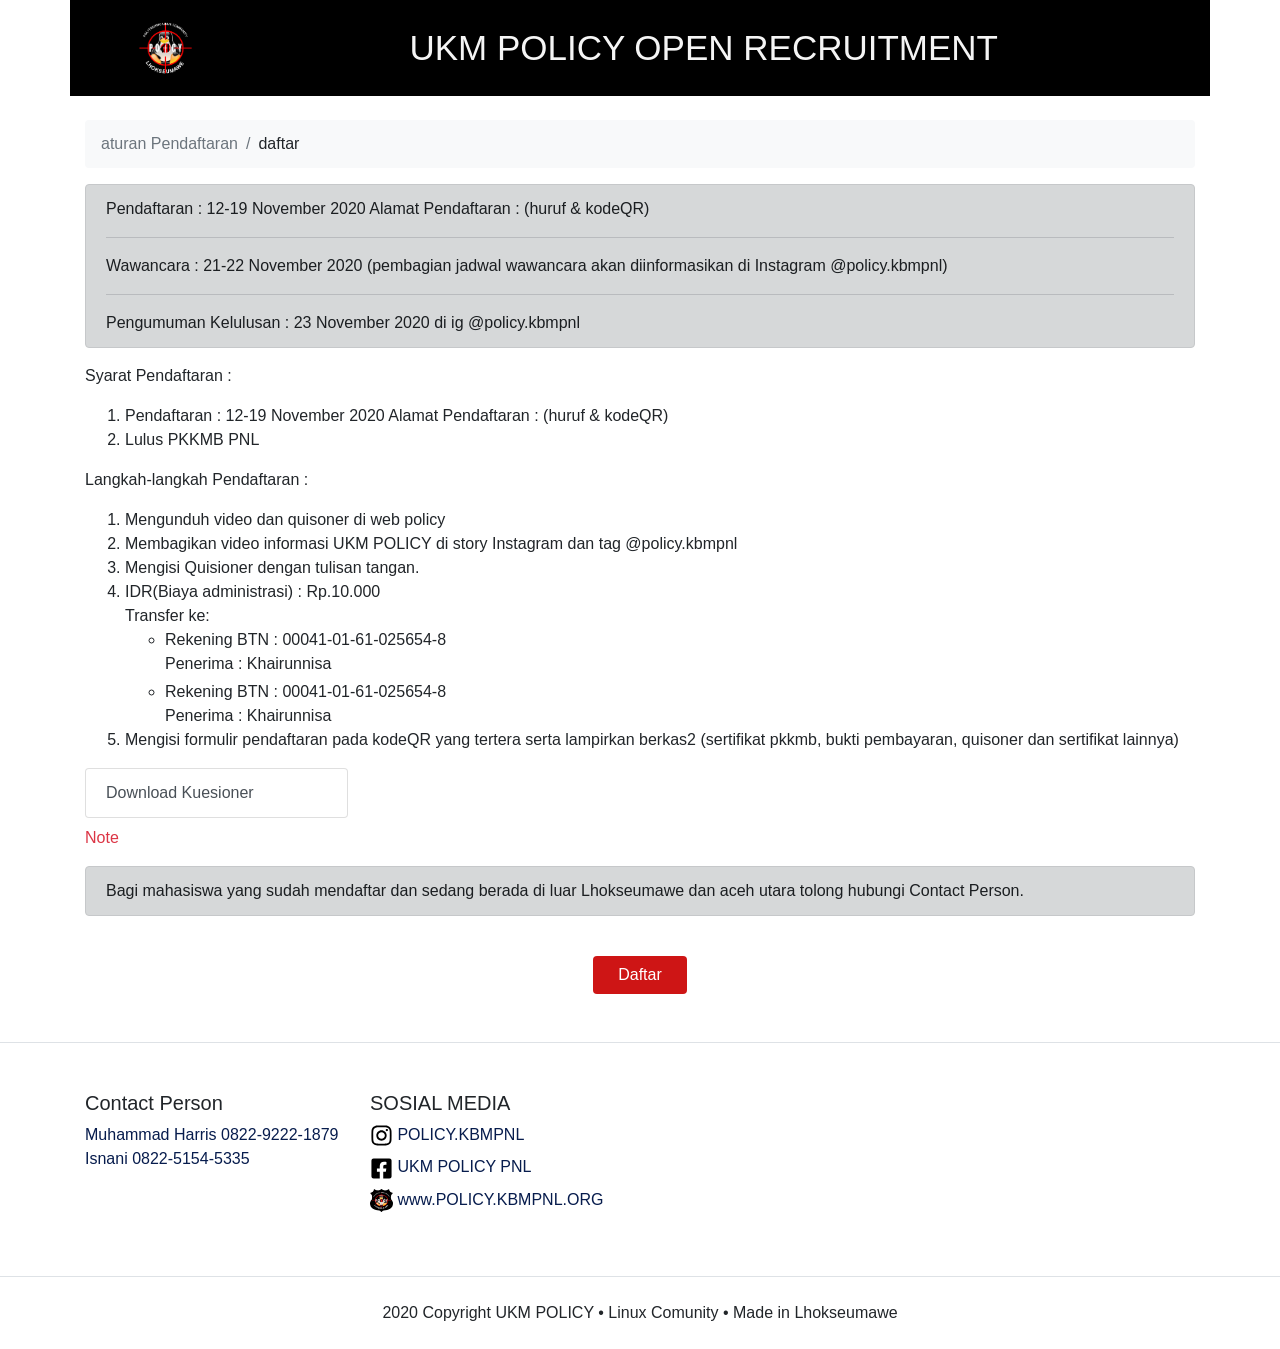
<file: public/or/index.html>
<!DOCTYPE html>
<html lang="en">

<head>
    <meta charset="UTF-8">
    <meta name="viewport" content="width=device-width, initial-scale=1.0">
    <title>Document</title>
    <link rel="stylesheet" href="frontend/libraries/bootstrap/css/bootstrap.min.css">
    <link rel="stylesheet" href="frontend/styles/main.css">
</head>

<body>
    <div class="container">
        <nav class="row navbar navbar-expand-lg navbar-light ">
            <div class="navbar-nav pl-5 mr-auto mr-sm-auto mr-lg-0 mr-md-auto d-sm-flex">
                <a href="index.html" class="navbar-brand">
                    <img src="frontend/img/policy.png">
                </a>
            </div>
            <ul class="navbar-nav ml-auto mr-auto d-none d-lg-block">
                <li>
                    <span>
                        UKM POLICY OPEN RECRUITMENT
                    </span>
                </li>
            </ul>
        </nav>
        <nav aria-label="breadcrumb" class="mt-4">
            <ol class="breadcrumb bg-light">
                <li class="breadcrumb-item active">aturan Pendaftaran</li>
                <li class="breadcrumb-item">daftar</li>
            </ol>
        </nav>
    </div>

    <main>
        <div class="container">
            <div class="alert alert-dark" role="alert">
                <p>Pendaftaran : 12-19 November 2020
                    Alamat Pendaftaran : (huruf & kodeQR)</p>
                <hr>
                <p class="mb-0">Wawancara : 21-22 November 2020 (pembagian jadwal wawancara akan diinformasikan di
                    Instagram @policy.kbmpnl)</p>
                <hr>
                <p class="mb-0">Pengumuman Kelulusan : 23 November 2020 di ig @policy.kbmpnl</p>
            </div>
            <div class="mb-0 mt-auto">
                <p>Syarat Pendaftaran :</p>
                <ol>
                    <li>Pendaftaran : 12-19 November 2020 Alamat Pendaftaran : (huruf & kodeQR)</li>
                    <li>Lulus PKKMB PNL</li>
                </ol>
            </div>
            <div class="mb-0 mt-auto">
                <p class="text-">Langkah-langkah Pendaftaran :</p>
                <ol>
                    <li>Mengunduh video dan quisoner di web policy</li>
                    <li>Membagikan video informasi UKM POLICY di story Instagram dan tag @policy.kbmpnl</li>
                    <li>Mengisi Quisioner dengan tulisan tangan.</li>
                    <li>
                        IDR(Biaya administrasi) : Rp.10.000 <br>
                        Transfer ke:
                        <ul>
                            <li>Rekening BTN : 00041-01-61-025654-8 <br>
                                Penerima : Khairunnisa</li>
                            <li class="mt-1">Rekening BTN : 00041-01-61-025654-8 <br>
                                Penerima : Khairunnisa</li>
                        </ul>
                    </li>
                    <li>Mengisi formulir pendaftaran pada kodeQR yang tertera serta lampirkan berkas2 (sertifikat pkkmb,
                        bukti pembayaran, quisoner dan sertifikat lainnya)</li>
                </ol>
            </div>
            <div class="mb-2">
                <div class="list-group col-lg-3">
                    <a href="#" class="list-group-item list-group-item-action">
                        Download Kuesioner
                    </a>
                </div>
            </div>
            <div class="mb-0 mt-auto">
                <p class="text-danger">Note</p>
                <div class="alert alert-dark" role="alert">
                    Bagi mahasiswa yang sudah mendaftar dan sedang berada di luar Lhokseumawe dan aceh utara tolong
                    hubungi Contact Person.
                </div>
            </div>

            <div class="text-center">
                <a href="#" class="btn btn-get-started px-4 mt-4">Daftar</a>
            </div>
        </div>

    </main>

    <!-- footer -->
    <footer class="section-footer mt-5 mb-4 border-top">
        <div class="container pt-5 pb-5">
            <div class="row justify-content-center">
                <div class="col-12">
                    <div class="row">
                        <div class="col-12 col-lg-3">
                            <h5>Contact Person</h5>
                            <ul class="list-unstyled">
                                <li><a href="https://wa.me/082292221879">Muhammad Harris 0822-9222-1879</a></li>
                                <li><a href="https://wa.me/082251545335">Isnani 0822-5154-5335</a></li>
                            </ul>
                        </div>
                        <div class="col-12 col-lg-3">
                            <h5>SOSIAL MEDIA</h5>
                            <ul class="list-unstyled">
                                <li>
                                    <a href="https://www.instagram.com/policy.kbmpnl/">
                                        <img src="frontend/img/instagram-brands.svg" width="23px" height="23px">
                                        POLICY.KBMPNL
                                    </a>
                                </li>
                                <li class="mt-2">
                                    <a href="https://www.facebook.com/groups/900999129974881">
                                        <img src="frontend/img/facebook-square-brands.svg" width="23px" height="23px">
                                        UKM POLICY PNL
                                    </a>
                                </li>
                                <li class="mt-2">
                                    <a href="www.POLICY.KBMPNL.ORG">
                                        <img src="frontend/img/policy.png" width="23px" height="23px">
                                        www.POLICY.KBMPNL.ORG
                                    </a>
                                </li>
                        </div>
                    </div>
                </div>
            </div>
        </div>
        <div class="container-fluid">
            <div class="row border-top justify-content-center align-items-center pt-4">
                <div class="col-auto text-gray-500 font-weight-light">
                    2020 Copyright UKM POLICY • Linux Comunity • Made in Lhokseumawe
                </div>
            </div>
        </div>
    </footer>


    <script src="frontend/libraries/bootstrap/js/bootstrap.min.js"></script>
    <!-- <script src="frontend/libraries/jquery/jquery-3.5.1.min.js"></script> -->
</body>

</html>
</file>
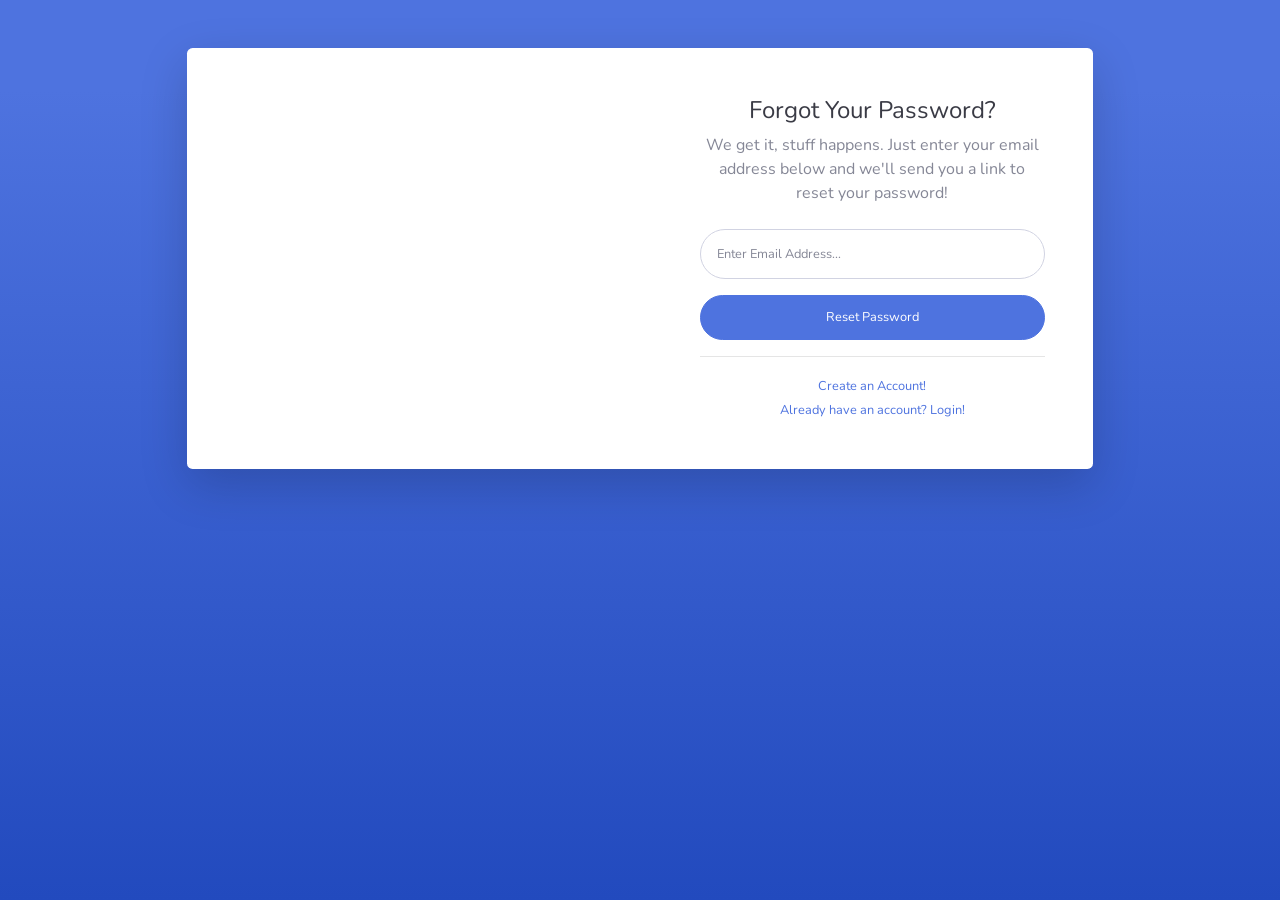
<file: public/backend/forgot-password.html>
<!DOCTYPE html>
<html lang="en">

<head>

  <meta charset="utf-8">
  <meta http-equiv="X-UA-Compatible" content="IE=edge">
  <meta name="viewport" content="width=device-width, initial-scale=1, shrink-to-fit=no">
  <meta name="description" content="">
  <meta name="author" content="">

  <title>SB Admin 2 - Forgot Password</title>

  <!-- Custom fonts for this template-->
  <link href="vendor/fontawesome-free/css/all.min.css" rel="stylesheet" type="text/css">
  <link href="https://fonts.googleapis.com/css?family=Nunito:200,200i,300,300i,400,400i,600,600i,700,700i,800,800i,900,900i" rel="stylesheet">

  <!-- Custom styles for this template-->
  <link href="css/sb-admin-2.min.css" rel="stylesheet">

</head>

<body class="bg-gradient-primary">

  <div class="container">

    <!-- Outer Row -->
    <div class="row justify-content-center">

      <div class="col-xl-10 col-lg-12 col-md-9">

        <div class="card o-hidden border-0 shadow-lg my-5">
          <div class="card-body p-0">
            <!-- Nested Row within Card Body -->
            <div class="row">
              <div class="col-lg-6 d-none d-lg-block bg-password-image"></div>
              <div class="col-lg-6">
                <div class="p-5">
                  <div class="text-center">
                    <h1 class="h4 text-gray-900 mb-2">Forgot Your Password?</h1>
                    <p class="mb-4">We get it, stuff happens. Just enter your email address below and we'll send you a link to reset your password!</p>
                  </div>
                  <form class="user">
                    <div class="form-group">
                      <input type="email" class="form-control form-control-user" id="exampleInputEmail" aria-describedby="emailHelp" placeholder="Enter Email Address...">
                    </div>
                    <a href="login.html" class="btn btn-primary btn-user btn-block">
                      Reset Password
                    </a>
                  </form>
                  <hr>
                  <div class="text-center">
                    <a class="small" href="register.html">Create an Account!</a>
                  </div>
                  <div class="text-center">
                    <a class="small" href="login.html">Already have an account? Login!</a>
                  </div>
                </div>
              </div>
            </div>
          </div>
        </div>

      </div>

    </div>

  </div>

  <!-- Bootstrap core JavaScript-->
  <script src="vendor/jquery/jquery.min.js"></script>
  <script src="vendor/bootstrap/js/bootstrap.bundle.min.js"></script>

  <!-- Core plugin JavaScript-->
  <script src="vendor/jquery-easing/jquery.easing.min.js"></script>

  <!-- Custom scripts for all pages-->
  <script src="js/sb-admin-2.min.js"></script>

</body>

</html>
</file>
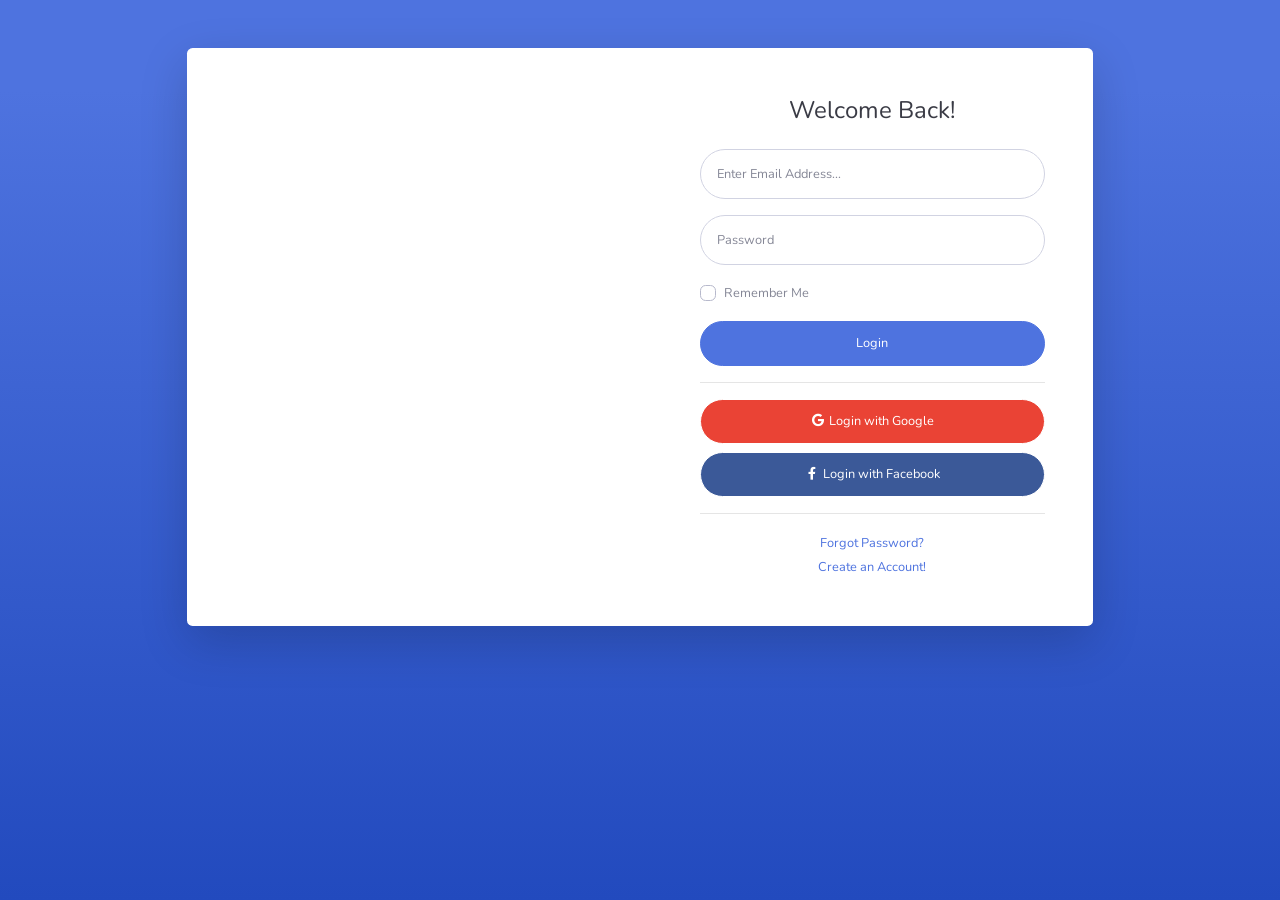
<file: public/backend/login.html>
<!DOCTYPE html>
<html lang="en">

<head>

  <meta charset="utf-8">
  <meta http-equiv="X-UA-Compatible" content="IE=edge">
  <meta name="viewport" content="width=device-width, initial-scale=1, shrink-to-fit=no">
  <meta name="description" content="">
  <meta name="author" content="">

  <title>SB Admin 2 - Login</title>

  <!-- Custom fonts for this template-->
  <link href="vendor/fontawesome-free/css/all.min.css" rel="stylesheet" type="text/css">
  <link href="https://fonts.googleapis.com/css?family=Nunito:200,200i,300,300i,400,400i,600,600i,700,700i,800,800i,900,900i" rel="stylesheet">

  <!-- Custom styles for this template-->
  <link href="css/sb-admin-2.min.css" rel="stylesheet">

</head>

<body class="bg-gradient-primary">

  <div class="container">

    <!-- Outer Row -->
    <div class="row justify-content-center">

      <div class="col-xl-10 col-lg-12 col-md-9">

        <div class="card o-hidden border-0 shadow-lg my-5">
          <div class="card-body p-0">
            <!-- Nested Row within Card Body -->
            <div class="row">
              <div class="col-lg-6 d-none d-lg-block bg-login-image"></div>
              <div class="col-lg-6">
                <div class="p-5">
                  <div class="text-center">
                    <h1 class="h4 text-gray-900 mb-4">Welcome Back!</h1>
                  </div>
                  <form class="user">
                    <div class="form-group">
                      <input type="email" class="form-control form-control-user" id="exampleInputEmail" aria-describedby="emailHelp" placeholder="Enter Email Address...">
                    </div>
                    <div class="form-group">
                      <input type="password" class="form-control form-control-user" id="exampleInputPassword" placeholder="Password">
                    </div>
                    <div class="form-group">
                      <div class="custom-control custom-checkbox small">
                        <input type="checkbox" class="custom-control-input" id="customCheck">
                        <label class="custom-control-label" for="customCheck">Remember Me</label>
                      </div>
                    </div>
                    <a href="index.html" class="btn btn-primary btn-user btn-block">
                      Login
                    </a>
                    <hr>
                    <a href="index.html" class="btn btn-google btn-user btn-block">
                      <i class="fab fa-google fa-fw"></i> Login with Google
                    </a>
                    <a href="index.html" class="btn btn-facebook btn-user btn-block">
                      <i class="fab fa-facebook-f fa-fw"></i> Login with Facebook
                    </a>
                  </form>
                  <hr>
                  <div class="text-center">
                    <a class="small" href="forgot-password.html">Forgot Password?</a>
                  </div>
                  <div class="text-center">
                    <a class="small" href="register.html">Create an Account!</a>
                  </div>
                </div>
              </div>
            </div>
          </div>
        </div>

      </div>

    </div>

  </div>

  <!-- Bootstrap core JavaScript-->
  <script src="vendor/jquery/jquery.min.js"></script>
  <script src="vendor/bootstrap/js/bootstrap.bundle.min.js"></script>

  <!-- Core plugin JavaScript-->
  <script src="vendor/jquery-easing/jquery.easing.min.js"></script>

  <!-- Custom scripts for all pages-->
  <script src="js/sb-admin-2.min.js"></script>

</body>

</html>
</file>
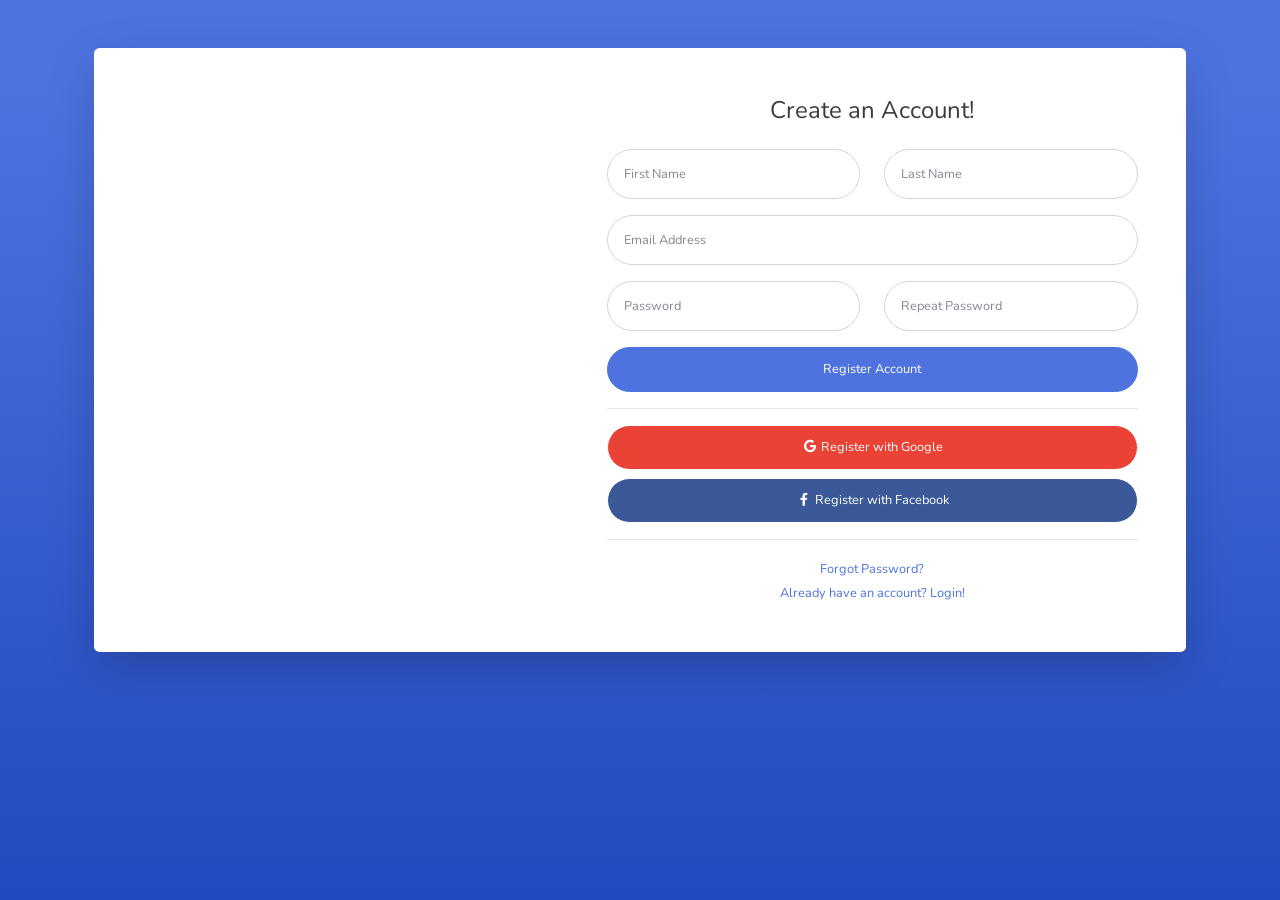
<file: public/backend/register.html>
<!DOCTYPE html>
<html lang="en">

<head>

  <meta charset="utf-8">
  <meta http-equiv="X-UA-Compatible" content="IE=edge">
  <meta name="viewport" content="width=device-width, initial-scale=1, shrink-to-fit=no">
  <meta name="description" content="">
  <meta name="author" content="">

  <title>SB Admin 2 - Register</title>

  <!-- Custom fonts for this template-->
  <link href="vendor/fontawesome-free/css/all.min.css" rel="stylesheet" type="text/css">
  <link href="https://fonts.googleapis.com/css?family=Nunito:200,200i,300,300i,400,400i,600,600i,700,700i,800,800i,900,900i" rel="stylesheet">

  <!-- Custom styles for this template-->
  <link href="css/sb-admin-2.min.css" rel="stylesheet">

</head>

<body class="bg-gradient-primary">

  <div class="container">

    <div class="card o-hidden border-0 shadow-lg my-5">
      <div class="card-body p-0">
        <!-- Nested Row within Card Body -->
        <div class="row">
          <div class="col-lg-5 d-none d-lg-block bg-register-image"></div>
          <div class="col-lg-7">
            <div class="p-5">
              <div class="text-center">
                <h1 class="h4 text-gray-900 mb-4">Create an Account!</h1>
              </div>
              <form class="user">
                <div class="form-group row">
                  <div class="col-sm-6 mb-3 mb-sm-0">
                    <input type="text" class="form-control form-control-user" id="exampleFirstName" placeholder="First Name">
                  </div>
                  <div class="col-sm-6">
                    <input type="text" class="form-control form-control-user" id="exampleLastName" placeholder="Last Name">
                  </div>
                </div>
                <div class="form-group">
                  <input type="email" class="form-control form-control-user" id="exampleInputEmail" placeholder="Email Address">
                </div>
                <div class="form-group row">
                  <div class="col-sm-6 mb-3 mb-sm-0">
                    <input type="password" class="form-control form-control-user" id="exampleInputPassword" placeholder="Password">
                  </div>
                  <div class="col-sm-6">
                    <input type="password" class="form-control form-control-user" id="exampleRepeatPassword" placeholder="Repeat Password">
                  </div>
                </div>
                <a href="login.html" class="btn btn-primary btn-user btn-block">
                  Register Account
                </a>
                <hr>
                <a href="index.html" class="btn btn-google btn-user btn-block">
                  <i class="fab fa-google fa-fw"></i> Register with Google
                </a>
                <a href="index.html" class="btn btn-facebook btn-user btn-block">
                  <i class="fab fa-facebook-f fa-fw"></i> Register with Facebook
                </a>
              </form>
              <hr>
              <div class="text-center">
                <a class="small" href="forgot-password.html">Forgot Password?</a>
              </div>
              <div class="text-center">
                <a class="small" href="login.html">Already have an account? Login!</a>
              </div>
            </div>
          </div>
        </div>
      </div>
    </div>

  </div>

  <!-- Bootstrap core JavaScript-->
  <script src="vendor/jquery/jquery.min.js"></script>
  <script src="vendor/bootstrap/js/bootstrap.bundle.min.js"></script>

  <!-- Core plugin JavaScript-->
  <script src="vendor/jquery-easing/jquery.easing.min.js"></script>

  <!-- Custom scripts for all pages-->
  <script src="js/sb-admin-2.min.js"></script>

</body>

</html>
</file>
<file: public/or/frontend/styles/main.css>
body {
  background-color: white;
  font-family: 'Assistant', sans-serif;
}

.navbar-brand img {
  max-height: 70px;
}

.navbar {
  background-color: #000000;
}

.btn-get-started {
  background-color: #ce1515;
  color: #fff;
}

.btn-get-started:hover {
  background-color: #f02323;
  color: #fff;
}

.btn-navbar-right {
  margin-top: -10px !important;
  margin-bottom: -8px !important;
  margin-right: -18px !important;
  height: 70px;
  border-radius: 0;
}

.section-succes {
  height: 90vh;
}

.section-succes h1 {
  font-weight: 600;
  font-size: 26px;
  color: #071C4D;
}

.section-succes p {
  font-weight: 300;
  font-size: 18px;
  color: #b1b1b1;
}

.section-succes .btn-home-page {
  border-radius: 4px;
  background-color: #071c4d;
  color: #fff;
}

.section-succes .btn-home-page:hover {
  background-color: #2A488E;
  color: #fff;
}

.btn-login {
  background-color: #ce1515;
  color: #fff;
}

.btn-login:hover {
  background-color: #f02323;
  color: #fff;
}

ul li span {
  font-size: 35px;
  color: whitesmoke;
}

.form-pendaftaran {
  background-color: white;
  min-height: auto;
}

.section-footer a {
  color: #071C4D;
}

.pendaftaranTutup {
  font-size: 40px;
  font-weight: bolder;
  font-family: 'Montserrat', sans-serif;
}
/*# sourceMappingURL=main.css.map */
</file>
